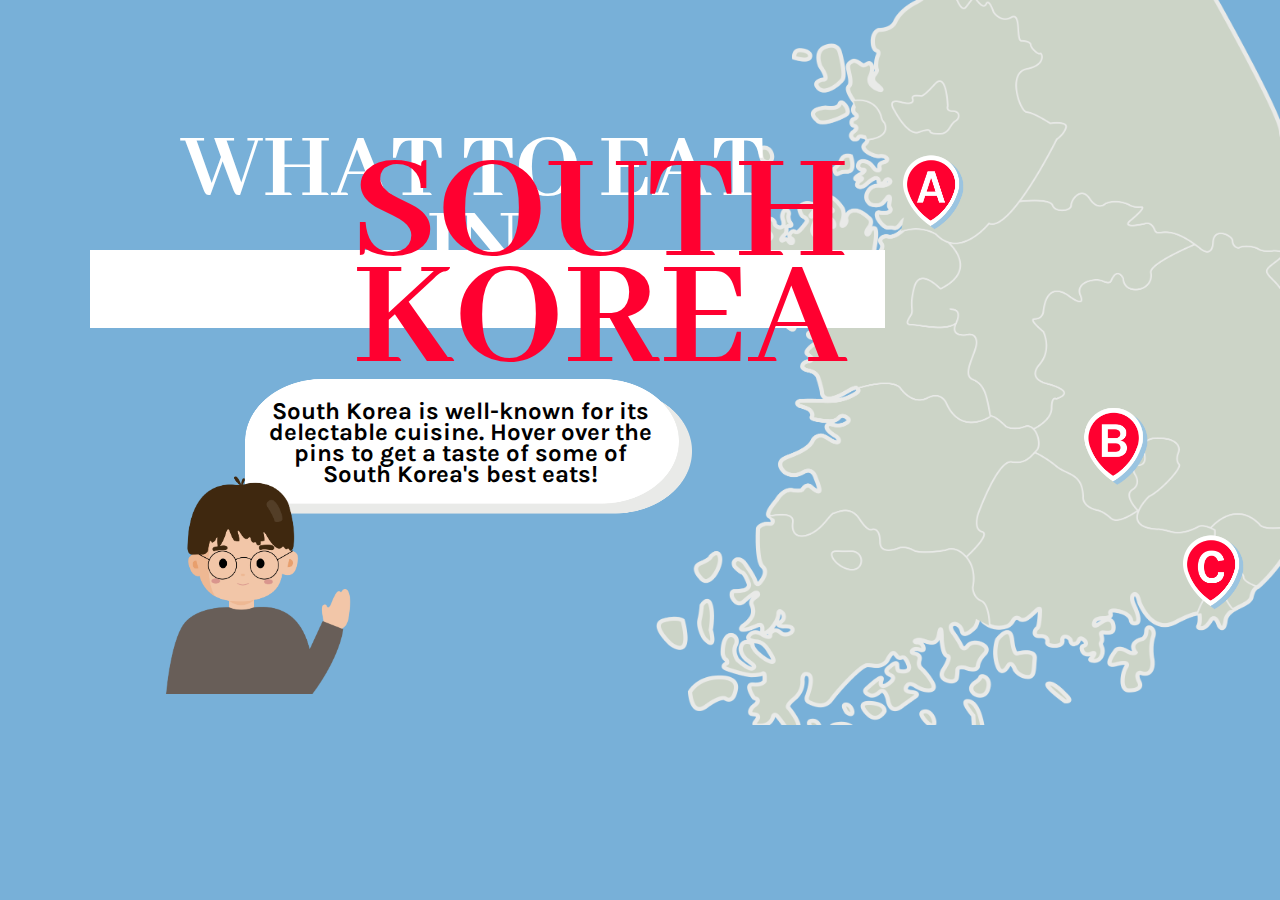
<file: index.html>
<!DOCTYPE html>
<html>
    <head>
        <title>What to Eat in South Korea</title>
        <link rel="stylesheet" href="assets/css/style.css"/>
        <meta name="viewport" content="width=device-width, initial-scale=1.0"/>
        <link rel="preconnect" href="https://fonts.gstatic.com">
        <link href="https://fonts.googleapis.com/css2?family=Abhaya+Libre:wght@800&display=swap" rel="stylesheet"> 
        <link rel="preconnect" href="https://fonts.gstatic.com">
        <link href="https://fonts.googleapis.com/css2?family=Karla:wght@200&display=swap" rel="stylesheet">
    </head>
    <body> 
        <header>
            <img src="assets/img/map.png" id="map"/>
        </header>
        <section>
            <div class="title">
                <h1>WHAT TO EAT IN</h1>
            </div>
            <div class="rectangle"></div>
            <div class="title1">
                <h1>SOUTH KOREA</h1>
            </div>
            <img src="assets/img/bubble.png" id="bubble"/>
            <img src="assets/img/man.png" id="man"/>
            <div class="comment">
                <h2>South Korea is well-known for its delectable cuisine. Hover over the pins to get a taste of some of South Korea's best eats!</h2>
            </div>
            <a href="seomun.html" target="_self"><div class="location2"></div></a>
            <a href="hanchu.html" target="_self"><div class="location1"></div></a>
            <a href="sulbing.html" target="_self"><div class="location"></div></a>
        </section>
    </body>
</html>
</file>
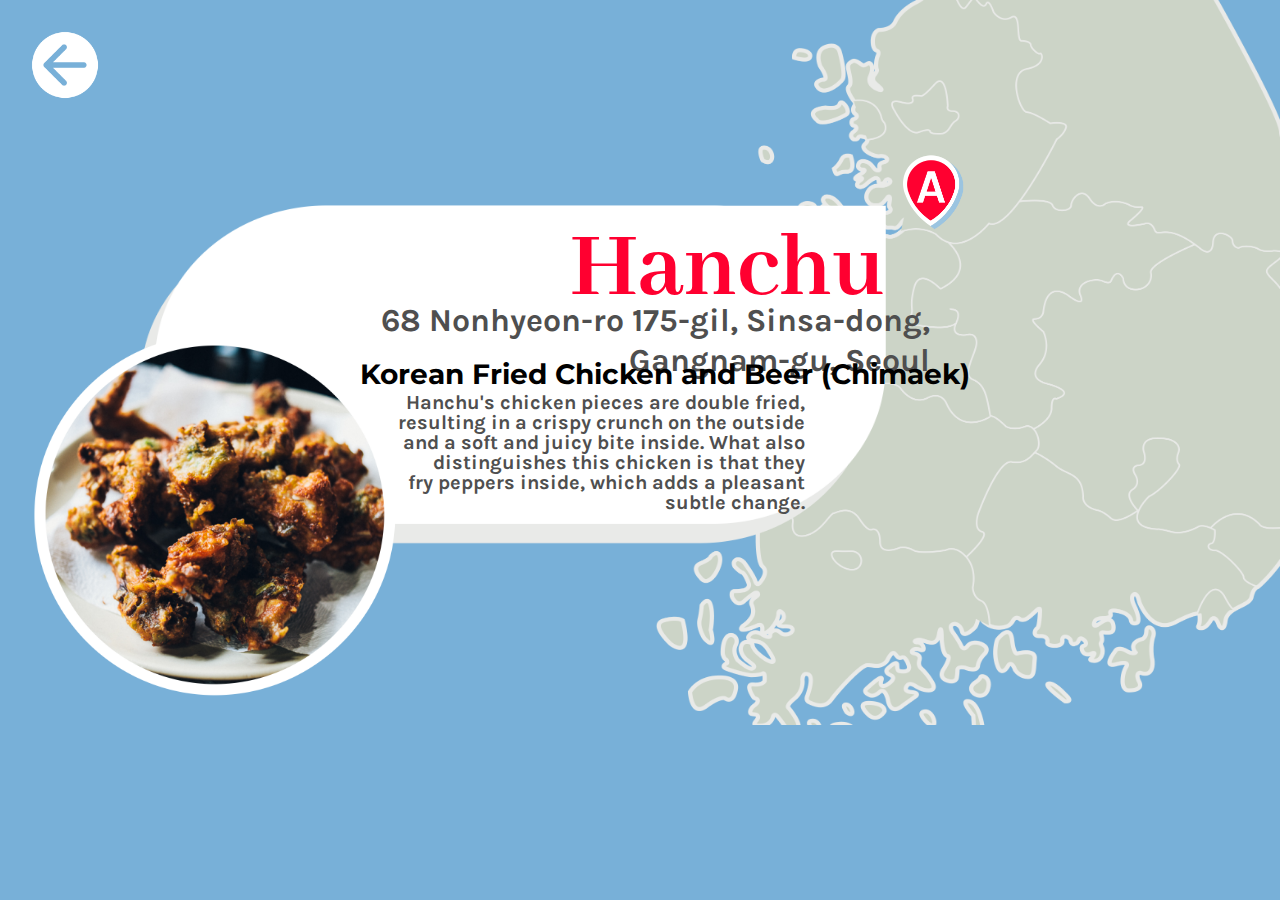
<file: hanchu.html>
<!DOCTYPE html>
<html>
    <head>
        <title>Hanchu</title>
        <link rel="stylesheet" href="assets/css/hanchu.css"/>
        <meta name="viewport" content="width=device-width, initial-scale=1.0"/>
        <link rel="preconnect" href="https://fonts.gstatic.com">
        <link href="https://fonts.googleapis.com/css2?family=Abhaya+Libre:wght@800&display=swap" rel="stylesheet"> 
        <link rel="preconnect" href="https://fonts.gstatic.com">
        <link href="https://fonts.googleapis.com/css2?family=Karla:wght@200&display=swap" rel="stylesheet">
        <link rel="preconnect" href="https://fonts.gstatic.com">
        <link href="https://fonts.googleapis.com/css2?family=Montserrat:wght@500&display=swap" rel="stylesheet">
    </head>
    <body>
        <header>
            <img src="assets/img/map.png" id="map"/>
        </header>
        <section>
            <img src="assets/img/bigbubble.png" id="bigbubble"/>
            <div class="title">
                <h1>Hanchu</h1>
            </div>
            <div class="title1">
                <h1>68 Nonhyeon-ro 175-gil, Sinsa-dong, Gangnam-gu, Seoul</h1>
            </div>
            <div class="title2">
                <h1>Korean Fried Chicken and Beer (Chimaek)</h1>
            </div>
            <div class="title3">
                <h1>Hanchu's chicken pieces are double fried, resulting in a crispy crunch on the outside and a soft and juicy bite inside. What also distinguishes this chicken is that they fry peppers inside, which adds a pleasant subtle change.</h1>
            </div>
            <img src="assets/img/chicken.png" id="chicken"/>
            <div class="location1"></div>
            <a href="index.html" target="_self"><div class="arrow"></div></a>
        </section>
    </body>
</html>
</file>
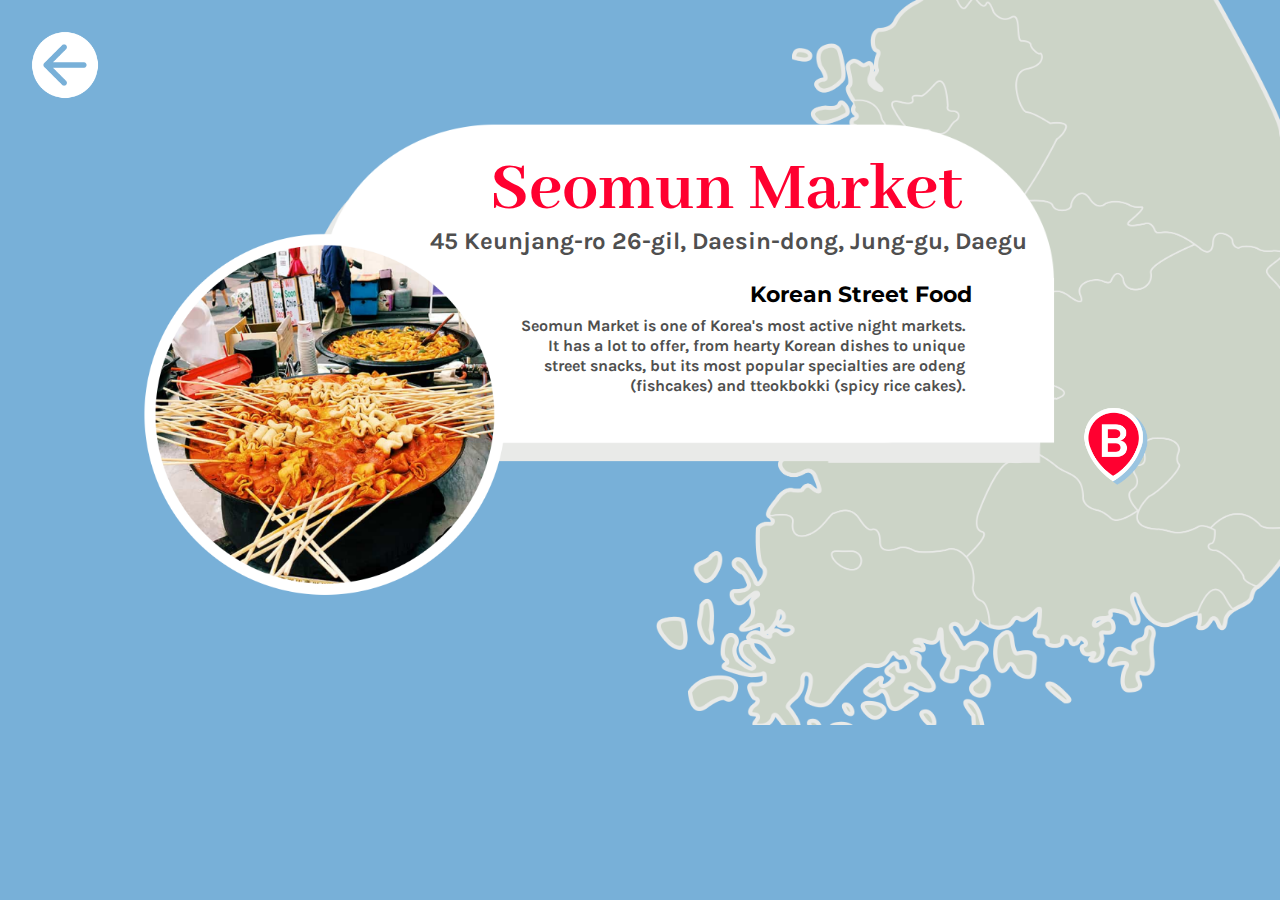
<file: seomun.html>
<!DOCTYPE html>
<html>
    <head>
        <title>Seomun Market</title>
        <link rel="stylesheet" href="assets/css/seomun.css"/>
        <meta name="viewport" content="width=device-width, initial-scale=1.0"/>
        <link rel="preconnect" href="https://fonts.gstatic.com">
        <link href="https://fonts.googleapis.com/css2?family=Abhaya+Libre:wght@800&display=swap" rel="stylesheet"> 
        <link rel="preconnect" href="https://fonts.gstatic.com">
        <link href="https://fonts.googleapis.com/css2?family=Karla:wght@200&display=swap" rel="stylesheet">
        <link rel="preconnect" href="https://fonts.gstatic.com">
        <link href="https://fonts.googleapis.com/css2?family=Montserrat:wght@500&display=swap" rel="stylesheet">
    </head>
    <body>
        <header>
            <img src="assets/img/map.png" id="map"/>
        </header>
        <img src="assets/img/bigbubble1.png" id="bigbubble"/>
        <div class="title">
            <h1>Seomun Market</h1>
        </div>
        <div class="title1">
            <h1>45 Keunjang-ro 26-gil, Daesin-dong, Jung-gu, Daegu</h1>
        </div>
        <div class="title2">
            <h1>Korean Street Food</h1>
        </div>
        <div class="title3">
            <h1>Seomun Market is one of Korea's most active night markets. It has a lot to offer, from hearty Korean dishes to unique street snacks, but its most popular specialties are odeng (fishcakes) and tteokbokki (spicy rice cakes).</h1>
        </div>
        <img src="assets/img/streetfood.png" id="streetfood"/>
        <div class="location2"></div>
        <a href="index.html" target="_self"><div class="arrow"></div></a>
    </body>
</html>
</file>
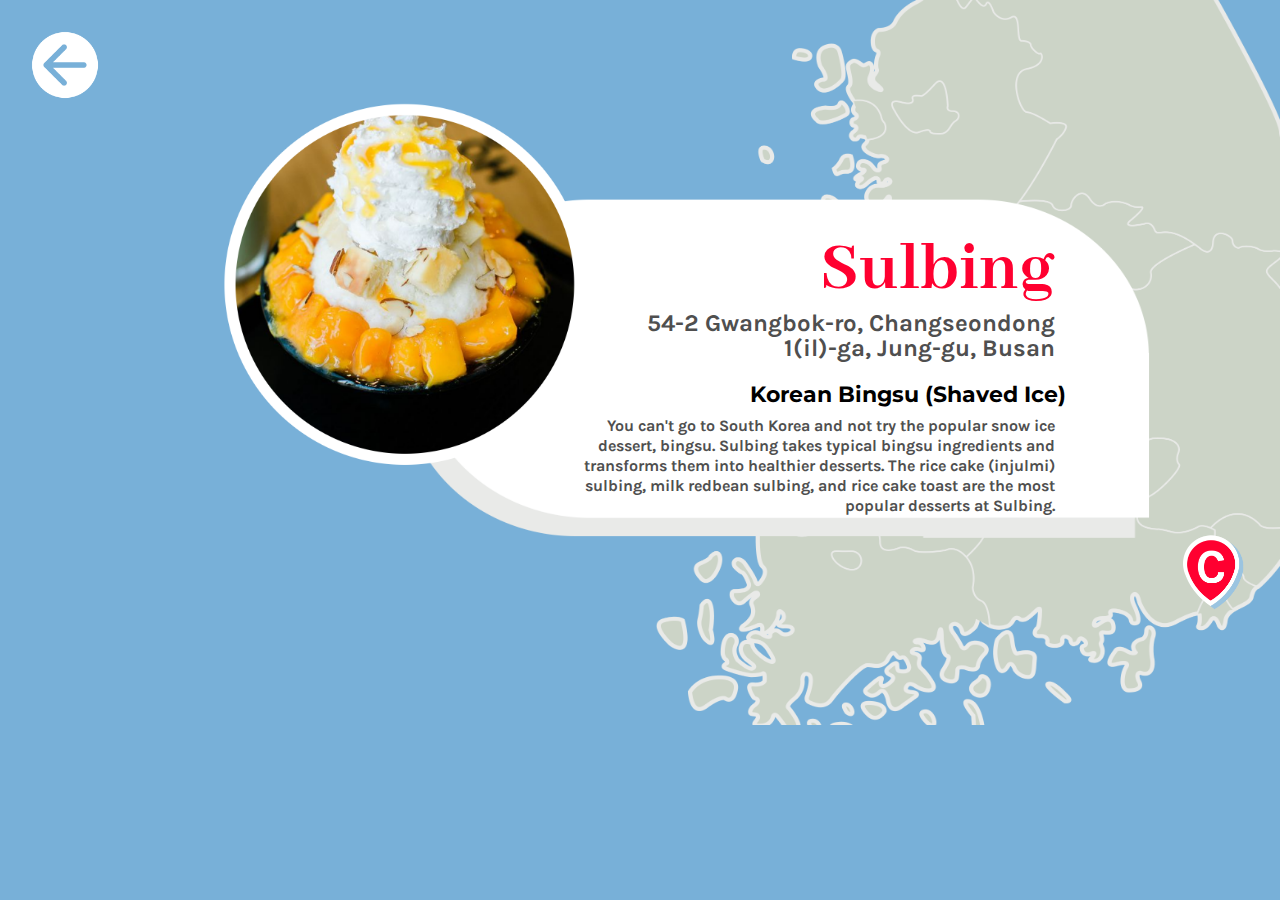
<file: sulbing.html>
<!DOCTYPE html>
<html>
    <head>
        <title>Sulbing</title>
        <link rel="stylesheet" href="assets/css/sulbing.css"/>
        <meta name="viewport" content="width=device-width, initial-scale=1.0"/>
        <link rel="preconnect" href="https://fonts.gstatic.com">
        <link href="https://fonts.googleapis.com/css2?family=Abhaya+Libre:wght@800&display=swap" rel="stylesheet"> 
        <link rel="preconnect" href="https://fonts.gstatic.com">
        <link href="https://fonts.googleapis.com/css2?family=Karla:wght@200&display=swap" rel="stylesheet">
        <link rel="preconnect" href="https://fonts.gstatic.com">
        <link href="https://fonts.googleapis.com/css2?family=Montserrat:wght@500&display=swap" rel="stylesheet">
    </head>
    <body>
        <header>
            <img src="assets/img/map.png" id="map"/>
        </header>
        <img src="assets/img/bigbubble1.png" id="bigbubble"/>
        <div class="title">
            <h1>Sulbing</h1>
        </div>
        <div class="title1">
            <h1>54-2 Gwangbok-ro, Changseondong 1(il)-ga, Jung-gu, Busan</h1>
        </div>
        <div class="title2">
            <h1>Korean Bingsu (Shaved Ice)</h1>
        </div>
        <div class="title3">
            <h1>You can't go to South Korea and not try the popular snow ice dessert, bingsu. Sulbing takes typical bingsu ingredients and transforms them into healthier desserts. The rice cake (injulmi) sulbing, milk redbean sulbing, and rice cake toast are the most popular desserts at Sulbing.</h1>
        </div>
        <img src="assets/img/bingsu.png" id="bingsu"/>
        <div class="location"></div>
        <a href="index.html" target="_self"><div class="arrow"></div></a>
    </body>
</html>
</file>
<file: assets/css/style.css>
body {
    background: #78B0D8;
}

#map {
    position: absolute;
    width: 1230px;
    height: 725px;
    left: 200px;
    top: 0px;
    bottom: 0px;
}

.title {
    position: absolute;
    width: 586px;
    height: 116px;
    left: 180px;
    top: 70px;

    font-family: 'Abhaya Libre', serif;
    font-style: normal;
    font-weight: 800;
    font-size: 48px;
    line-height: 75px;
    text-align: center;

    color: white;
    animation-name: title2; 
    animation-duration: 1.5s;
    animation-delay: 0.3s;
}

@keyframes title2 {
    0% {top: 0px;}
    100% {top: 70px;}
}

.rectangle {
    position: absolute;
    width: 795px;
    height: 78px;
    left: 90px;
    top: 250px;

    background: #FFFFFF;
    animation-name: rectangle1;
    animation-duration: 1.5s;
    animation-delay: 0.3s;
}

@keyframes rectangle1 {
    0% {top: 0px;}
    100% {top: 250px;}
}

.title1 {
    position: absolute;
    width: 1000px;
    height: 175px;
    left: 100px;
    top: 180px;

    font-family: 'Abhaya Libre', serif;
    font-style: normal;
    font-weight: 800;
    font-size: 80px;
    line-height: 106px;
    display: flex;
    align-items: center;
    text-align: center;

    color: #FF0030;
    animation-name: title3;
    animation-duration: 1.5s;
    animation-delay: 0.3s;
}

@keyframes title3 {
    0% {top: 0px;}
    100% {top: 180px;}
}

.comment {
    position: absolute;
    width: 400px;
    height: 126px;
    left: 260px;
    top: 380px;

    font-family: 'Karla', sans-serif;
    font-style: normal;
    font-weight: normal;
    font-size: 16px;
    line-height: 21px;
    display: flex;
    align-items: center;
    text-align: center;

    color: #000000;
}

#bubble {
    position: absolute;
    width: 465px;
    height: 150px;
    left: 230px;
    top: 370px;

}

#man {
    position: absolute;
    width: 310px;
    height: 310px;
    left: 90px;
    top: 384px;

}

.location {
    position: absolute;
    width: 200px;
    height: 200px;
    left: 1180px;
    top: 480px;
    background: url("/assets/img/sulbing.png") no-repeat;
    background-size: 200px;
    animation-name: upDown; 
    animation-duration: 1s;
    animation-delay: 1s;
}

@keyframes upDown {
    0% {top: 0px;}
    100% {top: 480px;}
}

.location:hover {
    background: url("/assets/img/sulbinghover.png") no-repeat;
    background-size: 200px;
}

.location1 {
    position: absolute;
    width: 200px;
    height: 200px;
    left: 900px;
    top: 100px;
    background: url("/assets/img/hanchu.png") no-repeat;
    background-size: 200px;
    animation-name: upDown1; 
    animation-duration: 1s;
    animation-delay: 0.7s;
}

@keyframes upDown1 {
    0% {top: 0px;}
    100% {top: 100px;}
}

.location1:hover {
    background: url("/assets/img/hanchuhover.png") no-repeat;
    background-size: 200px;
}

.location2 {
    position: absolute;
    width: 400px;
    height: 200px;
    left: 900px;
    top: 350px;
    background: url("/assets/img/seomun.png") no-repeat;
    background-size: 260px;
    animation-name: upDown2; 
    animation-duration: 1s;
    animation-delay: 0.6s;
}

@keyframes upDown2 {
    0% {top: 0px;}
    100% {top: 350px;}
}

.location2:hover {
    background: url("/assets/img/seomunhover.png") no-repeat;
    background-size: 260px;
}
</file>
<file: assets/css/hanchu.css>
body {
    background: #78B0D8;
}

#map {
    position: absolute;
    width: 1230px;
    height: 725px;
    left: 200px;
    top: 0px;
    bottom: 0px;
}

.location1 {
    position: absolute;
    width: 200px;
    height: 200px;
    left: 900px;
    top: 100px;
    background: url("/assets/img/hanchu.png") no-repeat;
    background-size: 200px;
    animation-name: upDown1; 
    animation-duration: 1s;
    animation-delay: 0.7s;
}

@keyframes upDown1 {
    0% {top: 0px;}
    100% {top: 100px;}
}

#bigbubble {
    position: absolute;
    width: 800px;
    height: 400px;
    left: 120px;
    top: 170px;

    animation-name: bigbubble1;
    animation-duration: 1s;
    animation-delay: 1.2s;
}

@keyframes bigbubble1 {
    0% {top: 0px};
    100% {top: 170px};
}

.title {
    position: absolute;
    width: 800px;
    height: 100px;
    left: 570px;
    top: 220px;

    font-family: 'Abhaya Libre', serif;
    font-style: normal;
    font-weight: 800;
    font-size: 48px;
    line-height: 106px;
    display: flex;
    align-items: center;
    text-align: center;

    color: #FF0030;

    animation-name: t1;
    animation-duration: 1s;
    animation-delay: 1.2s;
}

@keyframes t1 {
    0% {top: 0px};
    100% {top: 220px};
}

.title1 {
    position: absolute;
    width: 700px;
    height: 0px;
    left: 230px;
    top: 280px;

    font-family: 'Karla', sans-serif;
    font-weight: normal;
    font-size: 16px;
    line-height: 40px;
    display: flex;
    align-items: right;
    text-align: right;

    color: #4F4F4F;

    animation-name: t2;
    animation-duration: 1s;
    animation-delay: 1.2s;
}

@keyframes t2 {
    0% {top: 0px};
    100% {top: 280px};
}

.title2 {
    position: absolute;
    width: 700px;
    height: 0px;
    left: 360px;
    top: 335px;

    font-family: 'Montserrat', sans-serif;
    font-style: normal;
    font-weight: normal;
    font-size: 14px;
    line-height: 40px;
    display: flex;
    align-items: right;
    text-align: right;

    color: black;
    
    animation-name: t3;
    animation-duration: 1s;
    animation-delay: 1.2s;
}

@keyframes t3 {
    0% {top: 0px};
    100% {top: 335px};
}

.title3 {
    position: absolute;
    width: 410px;
    height: 0px;
    left: 395px;
    top: 380px;

    font-family: 'Karla', sans-serif;
    font-weight: normal;
    font-size: 10px;
    line-height: 20px;
    display: flex;
    align-items: right;
    text-align: right;

    color: #4F4F4F;

    animation-name: t4;
    animation-duration: 1s;
    animation-delay: 1.2s;
}

@keyframes t4 {
    0% {top: 0px};
    100% {top: 380};
}

#chicken {
    position: absolute;
    width: 370px;
    height: 370px;
    left: 30px;
    top: 330px;

    animation-name: chicken1;
    animation-duration: 1.5s;
    animation-delay: 1.5s;
}

@keyframes chicken1 {
    0% {
        transform: scale(0);
    }
    100% {
        transform: scale(1);
    }
}

.arrow {
    position: absolute;
    width: 370px;
    height: 370px;
    left: 30px;
    top: 30px;
    background: url("/assets/img/arrow.png") no-repeat;
    background-size: 70px;
}
</file>
<file: assets/css/seomun.css>
body {
    background: #78B0D8;
}

#map {
    position: absolute;
    width: 1230px;
    height: 725px;
    left: 200px;
    top: 0px;
    bottom: 0px;
}

.location2 {
    position: absolute;
    width: 400px;
    height: 200px;
    left: 900px;
    top: 350px;
    background: url("/assets/img/seomun.png") no-repeat;
    background-size: 260px;
    animation-name: upDown2; 
    animation-duration: 1s;
    animation-delay: 0.6s;
}

@keyframes upDown2 {
    0% {top: 0px;}
    100% {top: 350px;}
}

#bigbubble {
    position: absolute;
    width: 800px;
    height: 400px;
    left: 285px;
    top: 105px;

    animation-name: bigbubble1;
    animation-duration: 1s;
    animation-delay: 1.2s;
}

@keyframes bigbubble1 {
    0% {top: 0px};
    100% {top: 170px};
}

.title {
    position: absolute;
    width: 800px;
    height: 100px;
    left: 490px;
    top: 140px;

    font-family: 'Abhaya Libre', serif;
    font-style: normal;
    font-weight: 800;
    font-size: 36px;
    line-height: 106px;
    display: flex;
    align-items: center;
    text-align: center;

    color: #FF0030;

    animation-name: t1;
    animation-duration: 1s;
    animation-delay: 1.2s;
}

@keyframes t1 {
    0% {top: 0px};
    100% {top: 140px};
}

.title1 {
    position: absolute;
    width: 700px;
    height: 0px;
    left: 430px;
    top: 205px;

    font-family: 'Karla', sans-serif;
    font-weight: normal;
    font-size: 12px;
    line-height: 40px;
    display: flex;
    align-items: right;
    text-align: right;

    color: #4F4F4F;

    animation-name: t2;
    animation-duration: 1s;
    animation-delay: 1.2s;
}

@keyframes t2 {
    0% {top: 0px};
    100% {top: 205px};
}

.title2 {
    position: absolute;
    width: 700px;
    height: 0px;
    left: 750px;
    top: 260px;

    font-family: 'Montserrat', sans-serif;
    font-style: normal;
    font-weight: normal;
    font-size: 11px;
    line-height: 40px;
    display: flex;
    align-items: right;
    text-align: right;

    color: black;
    
    animation-name: t3;
    animation-duration: 1s;
    animation-delay: 1.2s;
}

@keyframes t3 {
    0% {top: 0px};
    100% {top: 260px};
}

.title3 {
    position: absolute;
    width: 450px;
    height: 0px;
    left: 515px;
    top: 305px;

    font-family: 'Karla', sans-serif;
    font-weight: normal;
    font-size: 8px;
    line-height: 20px;
    display: flex;
    align-items: right;
    text-align: right;

    color: #4F4F4F;

    animation-name: t4;
    animation-duration: 1s;
    animation-delay: 1.2s;
}

@keyframes t4 {
    0% {top: 0px};
    100% {top: 305};
}

#streetfood {
    position: absolute;
    width: 370px;
    height: 370px;
    left: 140px;
    top: 230px;

    animation-name: streetfood1;
    animation-duration: 1.5s;
    animation-delay: 1.5s;
}

@keyframes streetfood1 {
    0% {
        transform: scale(0);
    }
    100% {
        transform: scale(1);
    }
}

.arrow {
    position: absolute;
    width: 370px;
    height: 370px;
    left: 30px;
    top: 30px;
    background: url("/assets/img/arrow.png") no-repeat;
    background-size: 70px;
}
</file>
<file: assets/css/sulbing.css>
body {
    background: #78B0D8;
}

#map {
    position: absolute;
    width: 1230px;
    height: 725px;
    left: 200px;
    top: 0px;
    bottom: 0px;
}

.location {
    position: absolute;
    width: 200px;
    height: 200px;
    left: 1180px;
    top: 480px;
    background: url("/assets/img/sulbing.png") no-repeat;
    background-size: 200px;
    animation-name: upDown; 
    animation-duration: 1s;
    animation-delay: 0.7s;
}

@keyframes upDown {
    0% {top: 0px;}
    100% {top: 480px;}
}

#bigbubble {
    position: absolute;
    width: 800px;
    height: 400px;
    left: 380px;
    top: 180px;

    animation-name: bigbubble1;
    animation-duration: 1s;
    animation-delay: 1.2s;
}

@keyframes bigbubble1 {
    0% {top: 0px};
    100% {top: 180px};
}

.title {
    position: absolute;
    height: 100px;
    left: 820px;
    top: 220px;

    font-family: 'Abhaya Libre', serif;
    font-style: normal;
    font-weight: 800;
    font-size: 36px;
    line-height: 106px;
    display: flex;
    align-items: center;
    text-align: center;

    color: #FF0030;

    animation-name: t1;
    animation-duration: 1s;
    animation-delay: 1.2s;
}

@keyframes t1 {
    0% {top: 0px};
    100% {top: 220px};
}

.title1 {
    position: absolute;
    width: 450px;
    height: 0px;
    left: 605px;
    top: 295px;

    font-family: 'Karla', sans-serif;
    font-weight: normal;
    font-size: 12px;
    line-height: 25px;
    display: flex;
    align-items: right;
    text-align: right;

    color: #4F4F4F;

    animation-name: t2;
    animation-duration: 1s;
    animation-delay: 1.2s;
}

@keyframes t2 {
    0% {top: 0px};
    100% {top: 295px};
}

.title2 {
    position: absolute;
    width: 700px;
    height: 0px;
    left: 750px;
    top: 360px;

    font-family: 'Montserrat', sans-serif;
    font-style: normal;
    font-weight: normal;
    font-size: 11px;
    line-height: 40px;
    display: flex;
    align-items: right;
    text-align: right;

    color: black;
    
    animation-name: t3;
    animation-duration: 1s;
    animation-delay: 1.2s;
}

@keyframes t3 {
    0% {top: 0px};
    100% {top: 360px};
}

.title3 {
    position: absolute;
    width: 500px;
    height: 0px;
    left: 555px;
    top: 405px;

    font-family: 'Karla', sans-serif;
    font-weight: normal;
    font-size: 8px;
    line-height: 20px;
    display: flex;
    align-items: right;
    text-align: right;

    color: #4F4F4F;

    animation-name: t4;
    animation-duration: 1s;
    animation-delay: 1.2s;
}

@keyframes t4 {
    0% {top: 0px};
    100% {top: 405px};
}

#bingsu {
    position: absolute;
    width: 370px;
    height: 370px;
    left: 220px;
    top: 100px;

    animation-name: bingsu1;
    animation-duration: 1.5s;
    animation-delay: 1.5s;
}

@keyframes bingsu1 {
    0% {
        transform: scale(0);
    }
    100% {
        transform: scale(1);
    }
}

.arrow {
    position: absolute;
    width: 370px;
    height: 370px;
    left: 30px;
    top: 30px;
    background: url("/assets/img/arrow.png") no-repeat;
    background-size: 70px;
}
</file>
